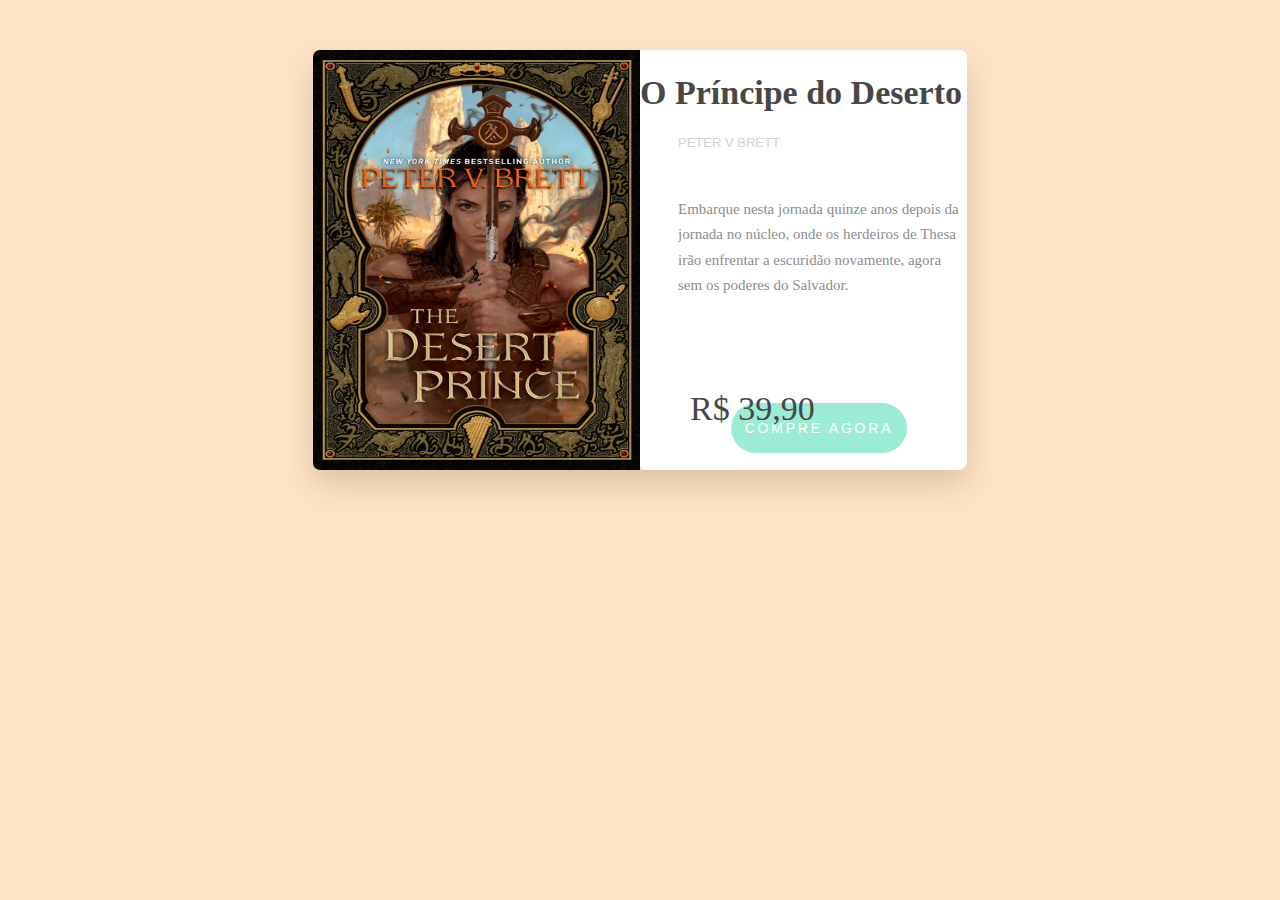
<file: index.html>
<!DOCTYPE html>
<html lang="pt-br">
<head>
    <meta charset="UTF-8">
    <meta http-equiv="X-UA-Compatible" content="IE=edge">
    <meta name="viewport" content="width=device-width, initial-scale=1.0">
    <link rel="stylesheet" href="style.css">
    <title>Document</title>
</head>
<body>
    

    <div class="wrapper">

                <div>

                    <img id="olive" src="olive.jpg" alt="livro" width="327" height="420">

                </div>

            <div class="produtoinfo">
                <div class="produtotexto">

                <h1>O Príncipe do Deserto</h1>
                <h2>Peter V Brett</h2>

                <p>Embarque nesta jornada quinze anos depois da jornada no núcleo, onde os herdeiros de Thesa irão enfrentar a escuridão novamente, agora sem os poderes do Salvador.</p>
            </div>

                <div class="botaopreco">
                    <p><span>R$ 39,90</span></p>
                    <button type="button">Compre agora</button>
                </div>

        </div>
    </div>
</body>
</html>
</file>
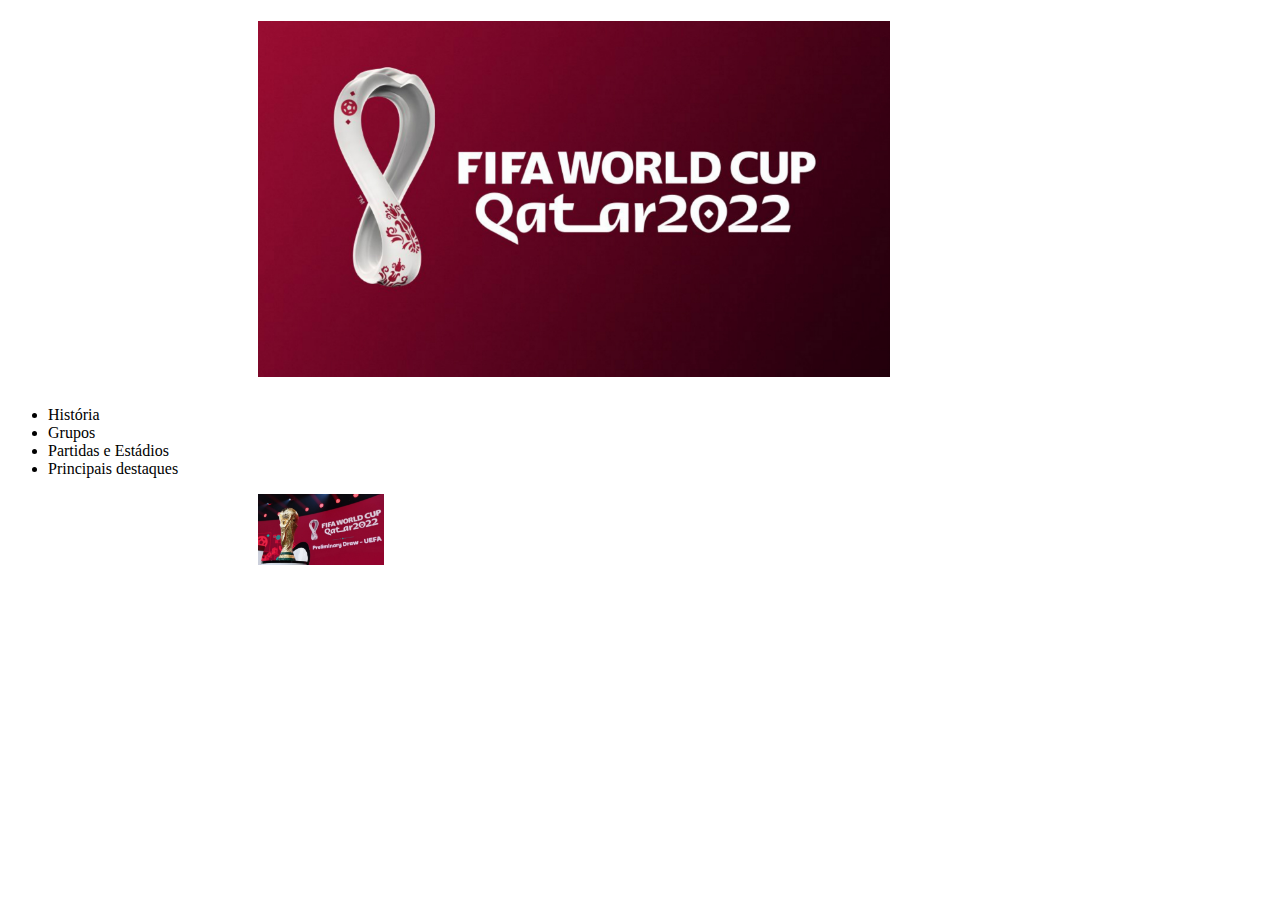
<file: sitenovo.html>
<!DOCTYPE html>
<html lang="pt-br">
<head>
    <meta charset="UTF-8">
    <meta http-equiv="X-UA-Compatible" content="IE=edge">
    <meta name="viewport" content="width=device-width, initial-scale=1.0">
    <link rel="stylesheet" href="sitenovo.css">
    <title>Document</title>
</head>
<body>
    
    <h1><img src="banner.jpg" alt="Copa do Mundo" id="banner"></h1>

    <div>
        <ul>
            <li>História</li>
            <li>Grupos</li>
            <li>Partidas e Estádios</li>
            <li>Principais destaques</li>

        </ul>
    </div>
    
    <img src="tacacopa.jpeg" alt="taca" id="taca">




</body>
</html>
</file>
<file: style.css>
body {
    background-color: bisque;
}

.wrapper {
    height: 420px;
    width: 654px;
    margin: 50px auto;
    border-radius: 7px 7px 7px 7px;
    -webkit-box-shadow: 0px 14px 32px 0px rgba(0,0,0,0.15);
    -moz-box-shadow: 0px 14px 32px 0px rgba(0,0,0,0.15);
    box-shadow: 0px 14px 32px 0px rgba(0,0,0,0.15);
}

#olive{
float: left;
height: 420px;
width: 327px;
border-radius: 7px 0 0 7px;
}

.produtoinfo {
float: left;
height: 420px;
width: 327px;
border-radius: 0 7px 10px 7px;
background-color: #ffffff;

}

.produtotexto {
height: 300px;
width: 327px;
}

.produtotexto h1{
    margin: 0 0 0 0 38px;
    padding-top: 1px;
    font-size: 34px;
    color:#474747;
}

.produtotexto h1,
.botaopreco p {

    font-family:'Benthman', serif;
}

.produtotexto h2{

    margin: 0 0 47px 38px;
    font-size: 13px;
    font-family: 'Raleway', sans-serif;
    font-weight: 400;
    text-transform: uppercase;
    color: #d2d2d2;
}

.produtotexto p{

    height: 225px;
    padding-bottom: 100px;
    margin: 0 0 47px 38px;
    font-family: 'Playfair Display', serif;
    color: #8d8d8d;
    line-height: 1.7em;
    font-size: 15px;
    font-weight: lighter;
    overflow: hidden;

}

.botaopreco{

    height: 103px;
    padding-right: 50px;
    width: 327px;
    margin-top: 30px;
    position: relative;
}

.botaopreco p{

    display: inline-block;
    position: absolute;
    top:-13px;
    height: 50px;
    font-family: 'Trocchi', serif;
    margin: 0 0 0 50px;
    font-size: 20px;
    font-weight: lighter;
    color: #474747;

}

span{

    display: inline-block;
    height: 110px;
    margin: auto;
    font-family: 'Suranna', serif;
    font-size: 34px;

}

.botaopreco button {

    float: right;
    display: inline-block;
    height: 50px;
    width: 176px;
    margin: 0 60px 0 16px;
    box-sizing: border-box;
    border: transparent;
    border-radius: 60px;
    font-family: 'Raleway', sans-serif;
    font-size: 14px;
    font-weight: 500;
    text-transform: uppercase;
    letter-spacing: 0.2em;
    color: #ffffff;
    background-color: #9cebd5;
    cursor: pointer;
    outline: none;
}

.botaopreco button:hover {
background-color: #79b0a1;

}
</file>
<file: sitenovo.css>
@media screen and {
    (min: width 1024px;;)
}
@media screen and {
    (min-width: 767px;) and (max: widht 1023px;)
}
@media screen and { (max-width: 767px;)
    
}
#banner {
width: 50%;
margin-left: 250px;

}

.copa {

    text-align: center;
}

.teste {

    text-decoration: solid;
}

#taca {

    width: 10%;
    margin-top: auto;
    margin-left: 250px;
</file>
